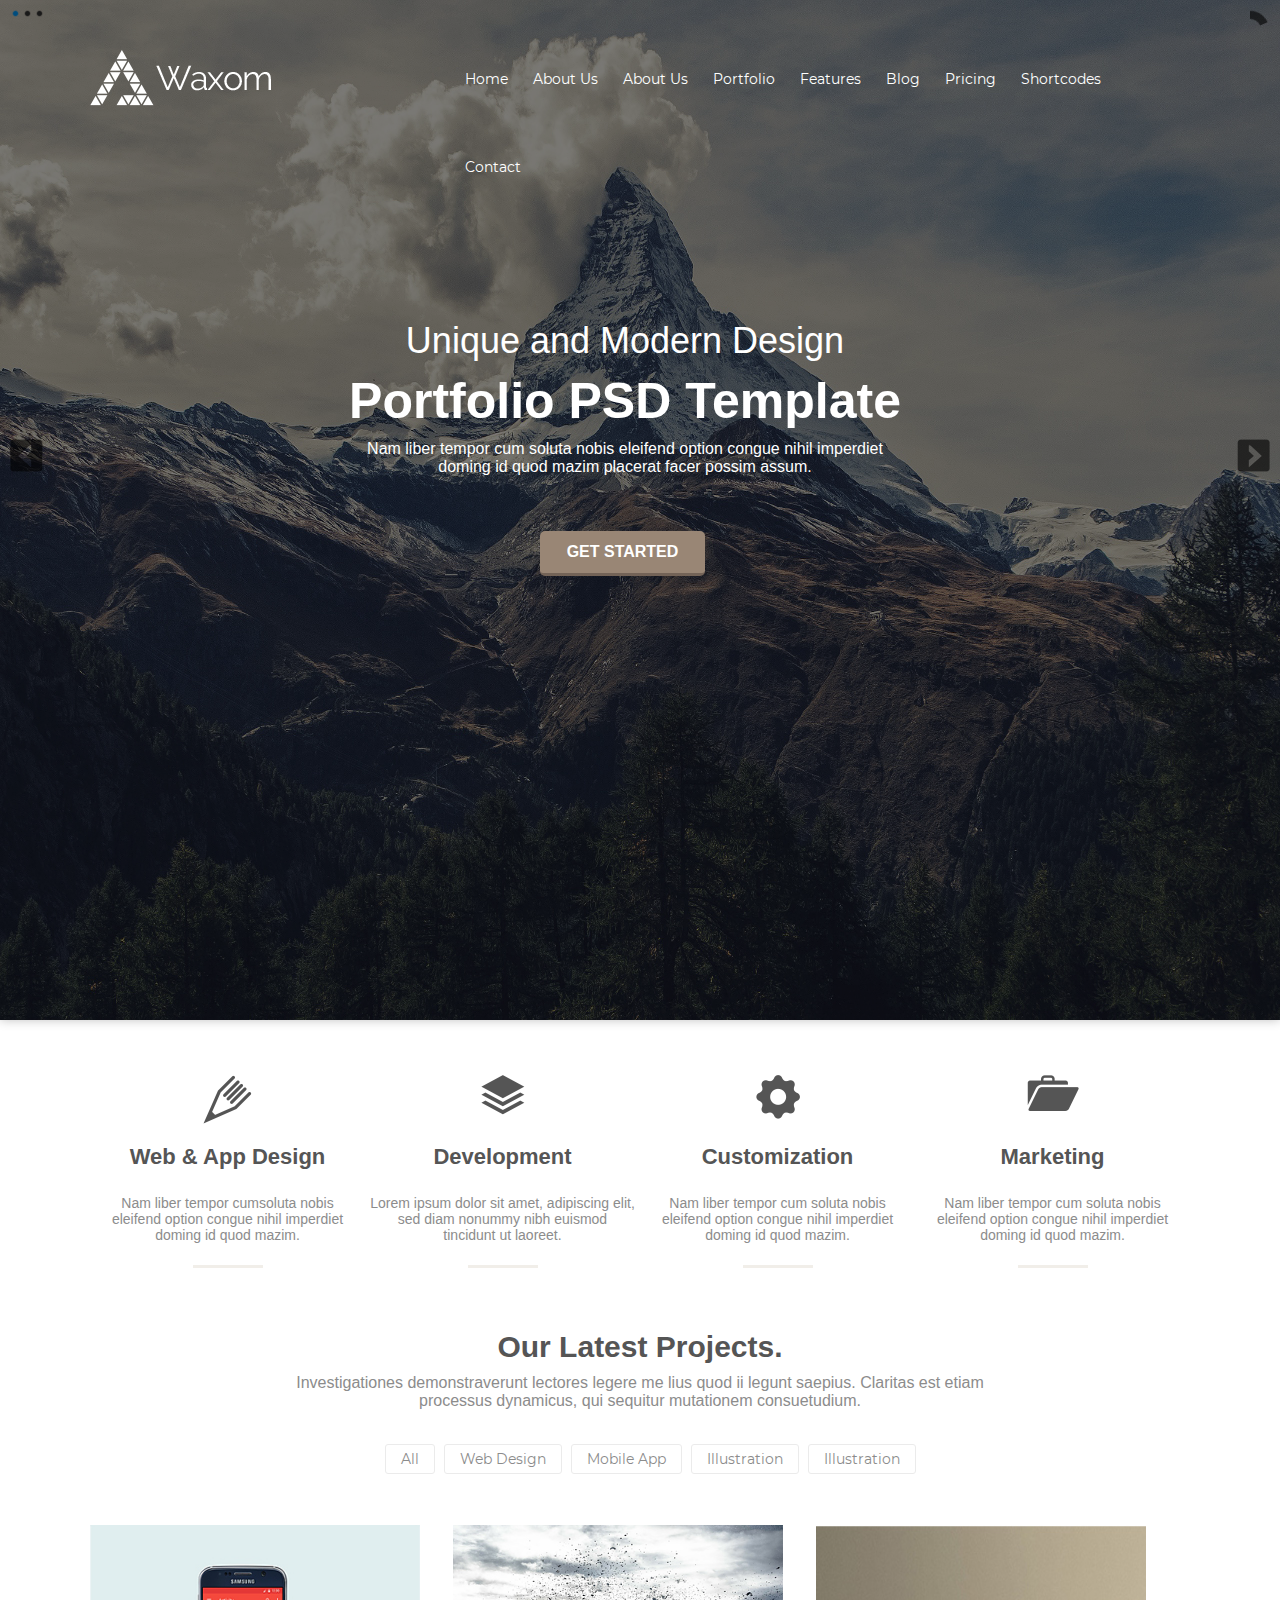
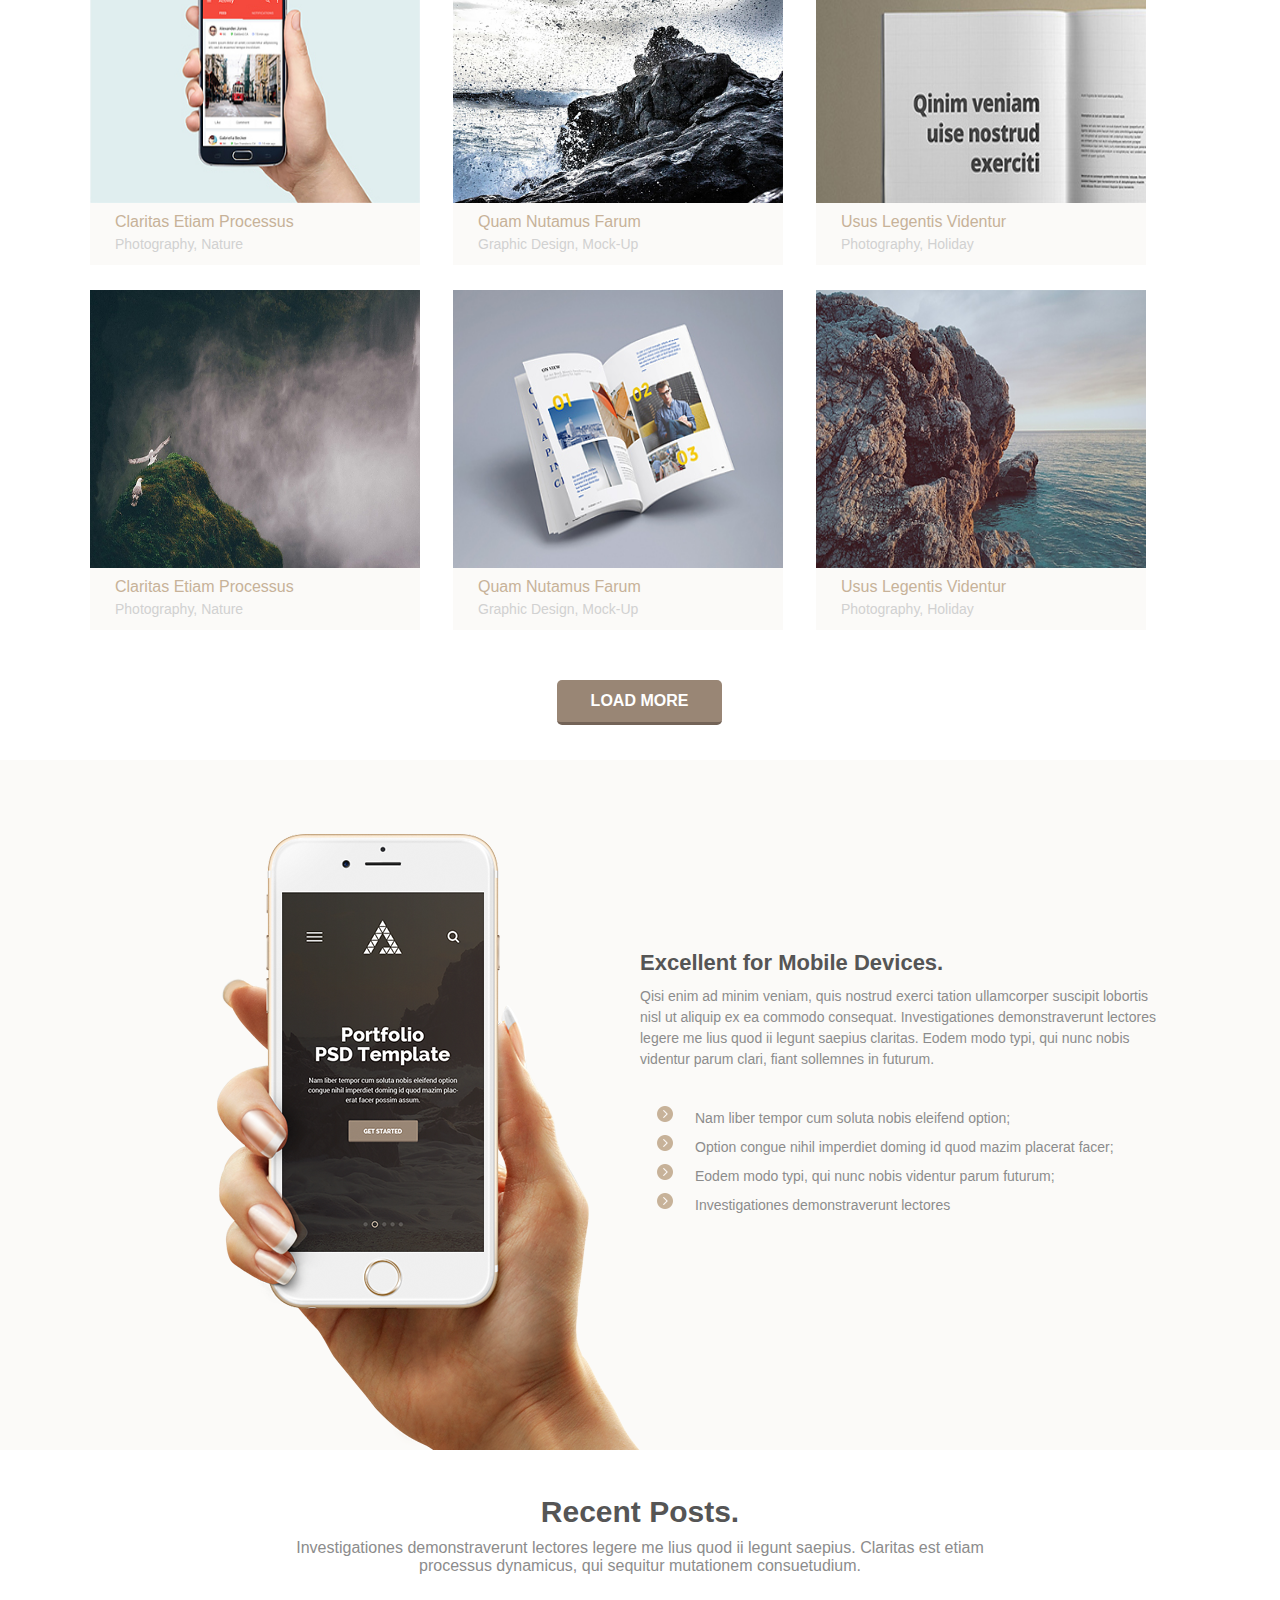
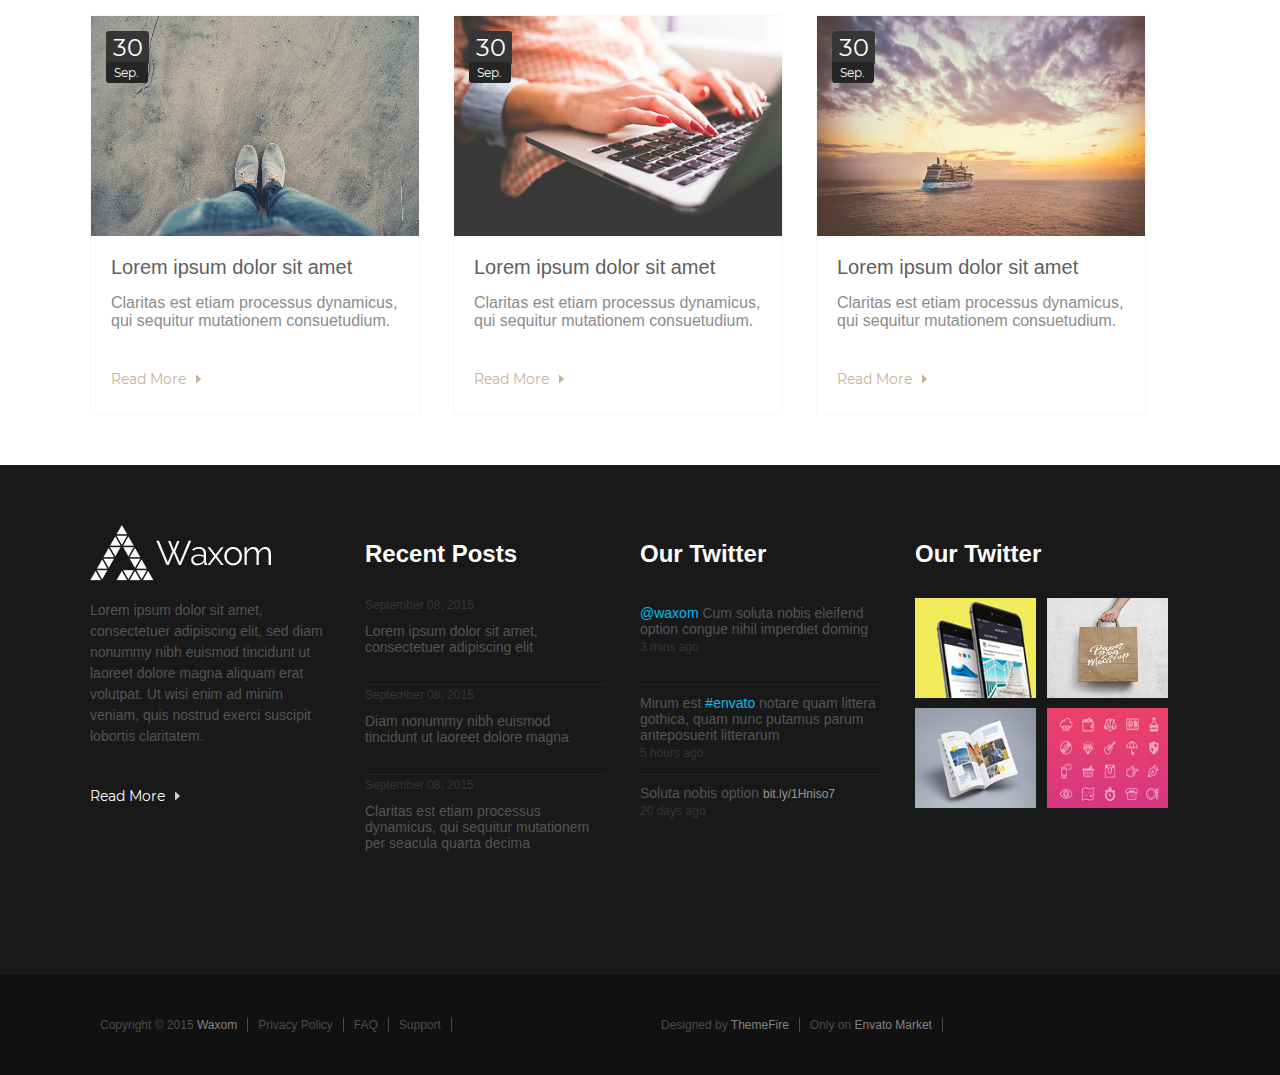
<file: index.html>
<!DOCTYPE html>
<html lang="eng">
    <head>
		
        <meta charset="utf-8" />
		<title>Waxom</title>
		
		<link rel="stylesheet" href="style.css" type="text/css">
		<style type="text/css">
	  		#featured { <width: 940px; height: 450px; background: #009cff url('orbit/loading.gif') no-repeat center center; overflow: hidden; }
	  	</style>
		 	<link rel="stylesheet" href="orbit.css">	
		<script type="text/javascript" src="jquery-1.4.1.min.js"></script>
		<script type="text/javascript" src="jquery.orbit.min.js"></script>
		
		
		
    </head>
    <body>
	
	    <div class="base">
	       <div class="slider" >
		
			    <div class="center">
					                        <div class="desc"></div>
				   <div class="header">
				      <div class="logo">
						  <a href="#!"><img src="images/logos.png"></a>
					  </div> 
				          <div class="menu">
						    <nav>
		                       <ul>
							     <li><a href="#!">Home</a></li>
							     <li><a href="#!">About Us</a></li>
							     <li><a href="#!">About Us</a></li>
							     <li><a href="#!">Portfolio</a></li>
							     <li><a href="#!">Features</a></li>
							     <li><a href="#!">Blog</a></li>
							     <li><a href="#!">Pricing</a></li>
							     <li><a href="#!">Shortcodes</a></li>
							     <li><a href="#!">Contact</a></li>
 <div class="clear"></div>								 
								</ul>
							</nav> 
		              </div>
					         <div class="sliderdesk">  
							     <p class="descdesign">Unique and Modern Design</p>
								 <p class="fattext">Portfolio PSD Template</p>
								 <p class="monseratlight">Nam liber tempor cum soluta nobis eleifend option congue nihil imperdiet  <br> doming id quod mazim placerat facer possim assum.</p>
							 
					              <form><input id="started" value="get started" type="button"></form>
					   </div>
			       </div>
					</div>
			          <div id="featured"> 
			<img src="images/slider.jpg" alt="mount" />
			
			<img src="images/moun.jpg" alt="mount" />
			<img src="images/mount.jpg"  alt="mount" />
		</div> 
			    </div>
		   </div>
<div class="clear"></div>
						     <div class="center">
					 <div class="about">
						   
							   <div class="web">
								   <a href="#!"><p class="ralewaysem">Web & App Design</p></a>  <div class="mons"> <p class="monseratlight">Nam liber tempor cumsoluta nobis eleifend option congue nihil imperdiet doming id quod mazim.</p></div> 
						       </div> 
							   <div class="dev">
								   <a href="#!"><p class="ralewaysem">Development</p></a>        <p class="monseratlight">Lorem ipsum dolor sit amet, adipiscing elit, sed diam nonummy nibh euismod tincidunt ut laoreet.</p></div>
							   <div class="cust">
								   <a href="#!"><p class="ralewaysem">Customization</p></a>     <p class="monseratlight">Nam liber tempor cum soluta nobis eleifend option congue nihil imperdiet doming id quod mazim.</p>
						       </div> 
							   <div class="mark">
								   <a href="#!"><p class="ralewaysem">Marketing</p></a>         <p class="monseratlight">Nam liber tempor cum soluta nobis eleifend option congue nihil imperdiet doming id quod mazim.</p>
						       </div> 
						       						 
						   
				     </div>
					           <div class="proj">
					               <p class="ralewaysem">Our Latest Projects.</p>
								   <p class="monseratlight">Investigationes demonstraverunt lectores legere me lius quod ii legunt saepius. Claritas est etiam processus dynamicus, qui sequitur mutationem consuetudium.</p>
					           </div>
<div class="clear"></div>	
					           <div class="projmenu">
					                <ul>
							          <li><a href="#!">All</a></li>
							          <li><a href="#!">Web Design</a></li>
							          <li><a href="#!">Mobile App</a></li>
							          <li><a href="#!">Illustration</a></li>
							          <li><a href="#!">Illustration</a></li>
								   </ul>	  
					           </div>
<div class="clear"></div>	
					            <div class="works">
									<div class="phone">
									   
										    <p class="ralewaymed">Claritas Etiam Processus</p>
									        <p class="monseratlight">Photography, Nature</p>
									  
			                         </div>
									<div class="rocks">
										
									     <p class="ralewaymed">Quam Nutamus Farum</p>
										 <p class="monseratlight">Graphic Design, Mock-Up</p>
										
									</div>
								    <div class="book">
									      <p class="ralewaymed">Usus Legentis Videntur</p>
										  <p class="monseratlight">Photography, Holiday</p>
									</div>
									
									<div class="Claritas">
									    
										<p class="ralewaymed">Claritas Etiam Processus</p>
									    <p class="monseratlight">Photography, Nature</p>
										
									</div>
								    <div class="Quam">
									
									     <p class="ralewaymed">Quam Nutamus Farum</p>
										 <p class="monseratlight">Graphic Design, Mock-Up</p>
										
									</div>
				                  	<div class="Usus">
																		
									       <p class="ralewaymed">Usus Legentis Videntur</p>
										  <p class="monseratlight">Photography, Holiday</p>
									
									</div>
					            </div>
<div class="clear"></div>	
					             <div class="load">
					                     <form><input id="load" value="load more" type="button"></form>
					             </div>
				 </div>
			    <div class="mobdev">
					<div class="center">
						
				            <div class="hand"></div>
						
						    <div class="mob">
								<p class="ralewaysem">Excellent for Mobile Devices.</p>
								<p class="monseratlight">Qisi enim ad minim veniam, quis nostrud exerci tation ullamcorper suscipit lobortis<br> nisl ut aliquip ex ea commodo consequat. Investigationes demonstraverunt lectores <br>legere me lius quod ii legunt saepius claritas. Eodem modo typi, qui nunc nobis<br> videntur parum clari, fiant sollemnes in futurum.</p>
								
								   <ul>
									   <li>Nam liber tempor cum soluta nobis eleifend option;</li>
									   <li>Option congue nihil imperdiet doming id quod mazim placerat facer;</li>
									   <li>Eodem modo typi, qui nunc nobis videntur parum futurum;</li>
									   <li>Investigationes demonstraverunt lectores</li>
								   </ul>
						    </div>
	
<div class="clear"></div>					
			     </div>					
			</div>
			        <div class="center">
						<div class="cont">
						   <div class="proj">
							   <p class="ralewaysem">Recent Posts.</p>
							   <p class="monseratlight">Investigationes demonstraverunt lectores legere me lius quod ii legunt saepius. Claritas est etiam processus dynamicus, qui sequitur mutationem consuetudium.</p>
							</div>
						</div>
<div class="clear"></div>		
						<div class="news">
						    <div class="foot">
								<form><time class="date">30 </time></form> 
								<form><time class="month">Sep.</time></form>
							    <p class="ralewaymed">Lorem ipsum dolor sit amet</p>
								<p class="monseratlight">Claritas est etiam processus dynamicus, qui sequitur mutationem consuetudium.</p>
								<a class="arow" href="#!">Read More</a>
							</div>
							
							  <div class="comp">
								<form><time class="date">30 </time></form> 
								<form><time class="month">Sep.</time></form>
							    <p class="ralewaymed">Lorem ipsum dolor sit amet</p>
								<p class="monseratlight">Claritas est etiam processus dynamicus, qui sequitur mutationem consuetudium.</p>
								<a class="arow" href="#!">Read More</a>
							</div>
							
							  <div class="ship">
								<form><time class="date">30 </time></form> 
								<form><time class="month">Sep.</time></form>
							    <p class="ralewaymed">Lorem ipsum dolor sit amet</p>
								<p class="monseratlight">Claritas est etiam processus dynamicus, qui sequitur mutationem consuetudium.</p>
								<a class="arow" href="#!">Read More</a>
							</div>	
<div class="clear"></div>	
						</div>
					</div>	
<div class="clear"></div>
					<div class="footercont">				
		               <div class="center">
						  <div class="footer">
						      <div class="wax">
							     <p class="monseratlight">Lorem ipsum dolor sit amet, consectetuer adipiscing elit, sed diam nonummy nibh euismod tincidunt ut laoreet dolore magna aliquam erat volutpat. Ut wisi enim ad minim veniam, quis nostrud exerci suscipit lobortis claritatem.</p>
								  <a class="arow" href="#!">Read More</a>
							  </div>
							<div class="posts">
							    <div class="postsemt">
								 <p class="foottextfat">Recent Posts</p>
								</div>
								
								<div class="postsfl">
									<form><time class="footertime">September 08, 2015</time></form>
									<p class="monseratlight">Lorem ipsum dolor sit amet, consectetuer adipiscing elit</p>
								</div>
								  
								<div class="postsfl">
								    <form><time class="footertime">September 08, 2015</time></form>
									<p class="monseratlight">Diam nonummy nibh euismod tincidunt ut laoreet dolore magna</p>
								</div>
								<div class="postsemt">
								    <form><time class="footertime">September 08, 2015</time></form>
									<p class="monseratlight">Claritas est etiam processus dynamicus, qui sequitur mutationem per seacula quarta decima</p>
								</div>
							
							</div>
							  
							  
							  <div class="twit">
								  
							         <div class="postsemt">
								        <p class="foottextfat">Our Twitter</p>
								     </div>
								  
								  <div class="postsfl">
									
									<p class="monseratlight"><span class="bluetxt">@waxom</span> Cum soluta nobis eleifend option congue nihil imperdiet doming</p>
									  <time class="pub" pubdate datetime="2018-01-27">3 mins ago</time>
								  </div>
								  
								   <div class="postsfl">
									
									<p class="monseratlight">Mirum est <span class="bluetxt">#envato</span> notare quam littera gothica, quam nunc putamus parum anteposuerit litterarum</p>
									  <time class="pub" pubdate datetime="2018-01-27">5 hours ago</time>
								  </div>
								  
								    <div class="postsemt">
									
									     <p class="monseratlight">Soluta nobis option <a class="foothr" href="#1">bit.ly/1Hniso7</a></p>
									    <time class="pub" pubdate datetime="2018-01-27">20 days ago</time>
								    </div>
								  
							  </div>
							  
							        <div class="drible">
										 <p class="foottextfat">Our Twitter</p>
										
							              <div class="imgcont">
										     <div class="imgphone"></div>
										     <div class="imgbag"></div>
<div class="clear"></div>											  
										     <div class="imgbook"></div>
											 <div class="imglist"></div> 
										  </div>
							       </div>
						  </div>
					  </div>	
			       </div>		
<div class="clear"></div>	
			                   <div class="bottom">
								   <div class="center">
								    <div class="bottomleft">
									   <ul>
										  <li><a href="#!">Copyright © 2015 <span class="white">Waxom</span></a></li>
										  <li><a href="#!">Privacy Policy  </a></li>
										  <li><a href="#!">FAQ  </a></li>
										  <li><a href="#!">Support</a></li>
<div class="clear"></div>										   
									   </ul>							   
									  </div>
								     <div class="bottomright">
									   <ul>
										   <li><a href="#!">Designed by <span class="white">ThemeFire</span>  </a></li>
										   <li><a href="#!">Only on <span class="white">Envato Market</span> </a></li>
<div class="clear"></div>			   
									   </ul>
									</div>
								  </div>
 		                      </div>		                	   
                           </div>
<div class="clear"></div>
		
	
		
		<script type="text/javascript">
			$(window).load(function() {
				$('#featured').orbit({
					'bullets': true,
					'timer' : true,
					'animation' : 'horizontal-slide'
				});
			});
		</script>
    </body>
</html>
</file>
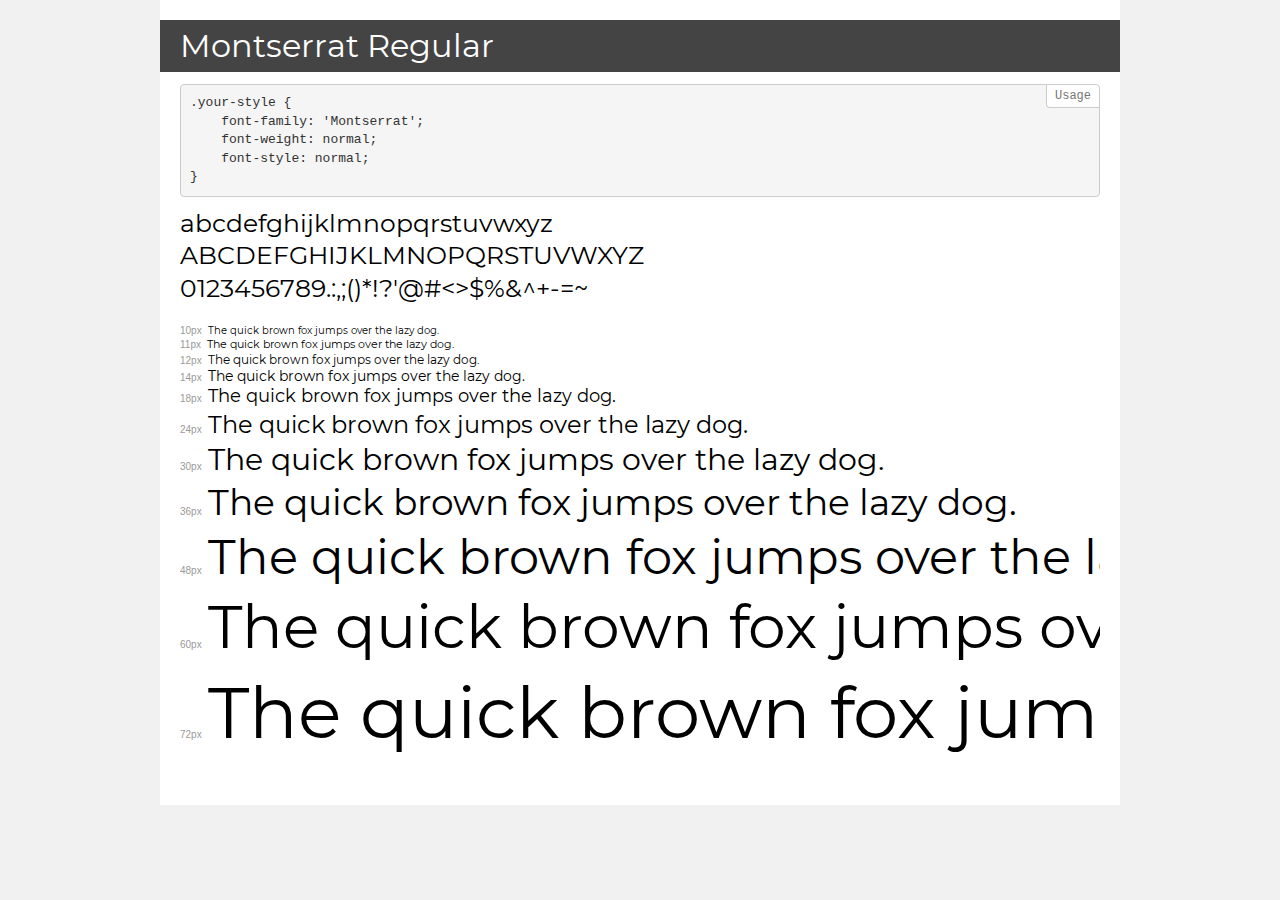
<file: fonts/demo.html>
<!DOCTYPE html>
<html>
<head>
    <meta charset="utf-8">
    <meta http-equiv="X-UA-Compatible" content="IE=edge">
    <meta name="viewport" content="width=device-width, initial-scale=1">
    <meta name="robots" content="noindex, noarchive">
    <title>Transfonter demo</title>
    <link href="stylesheet.css" rel="stylesheet">
    <style>
        /*
        http://meyerweb.com/eric/tools/css/reset/
        v2.0 | 20110126
        License: none (public domain)
        */
        html, body, div, span, applet, object, iframe,
        h1, h2, h3, h4, h5, h6, p, blockquote, pre,
        a, abbr, acronym, address, big, cite, code,
        del, dfn, em, img, ins, kbd, q, s, samp,
        small, strike, strong, sub, sup, tt, var,
        b, u, i, center,
        dl, dt, dd, ol, ul, li,
        fieldset, form, label, legend,
        table, caption, tbody, tfoot, thead, tr, th, td,
        article, aside, canvas, details, embed,
        figure, figcaption, footer, header, hgroup,
        menu, nav, output, ruby, section, summary,
        time, mark, audio, video {
            margin: 0;
            padding: 0;
            border: 0;
            font-size: 100%;
            font: inherit;
            vertical-align: baseline;
        }
        /* HTML5 display-role reset for older browsers */
        article, aside, details, figcaption, figure,
        footer, header, hgroup, menu, nav, section {
            display: block;
        }
        body {
            line-height: 1;
        }
        ol, ul {
            list-style: none;
        }
        blockquote, q {
            quotes: none;
        }
        blockquote:before, blockquote:after,
        q:before, q:after {
            content: '';
            content: none;
        }
        table {
            border-collapse: collapse;
            border-spacing: 0;
        }
        /* common styles */
        body {
            background: #f1f1f1;
            color: #000;
        }
        .page {
            background: #fff;
            width: 920px;
            margin: 0 auto;
            padding: 20px 20px 0 20px;
            overflow: hidden;
        }
        .font-container {
            overflow-x: auto;
            overflow-y: hidden;
            margin-bottom: 40px;
            line-height: 1.3;
            white-space: nowrap;
            padding-bottom: 5px;
        }
        h1 {
            position: relative;
            background: #444;
            font-size: 32px;
            color: #fff;
            padding: 10px 20px;
            margin: 0 -20px 12px -20px;
        }
        .letters {
            font-size: 25px;
            margin-bottom: 20px;
        }
        .s10:before {
            content: '10px';
        }
        .s11:before {
            content: '11px';
        }
        .s12:before {
            content: '12px';
        }
        .s14:before {
            content: '14px';
        }
        .s18:before {
            content: '18px';
        }
        .s24:before {
            content: '24px';
        }
        .s30:before {
            content: '30px';
        }
        .s36:before {
            content: '36px';
        }
        .s48:before {
            content: '48px';
        }
        .s60:before {
            content: '60px';
        }
        .s72:before {
            content: '72px';
        }
        .s10:before, .s11:before, .s12:before, .s14:before,
        .s18:before, .s24:before, .s30:before, .s36:before,
        .s48:before, .s60:before, .s72:before {
            font-family: Arial, sans-serif;
            font-size: 10px;
            font-weight: normal;
            font-style: normal;
            color: #999;
            padding-right: 6px;
        }
        pre {
            display: block;
            position: relative;
            padding: 9px;
            margin: 0 0 10px;
            font-family: Monaco, Menlo, Consolas, "Courier New", monospace !important;
            font-size: 13px;
            line-height: 1.428571429;
            color: #333;
            font-weight: normal !important;
            font-style: normal !important;
            background-color: #f5f5f5;
            border: 1px solid #ccc;
            overflow-x: auto;
            border-radius: 4px;
        }
        pre:after {
            display: block;
            position: absolute;
            right: 0;
            top: 0;
            content: 'Usage';
            line-height: 1;
            padding: 5px 8px;
            font-size: 12px;
            color: #767676;
            background-color: #fff;
            border: 1px solid #ccc;
            border-right: none;
            border-top: none;
            border-radius: 0 4px 0 4px;
            z-index: 10;
        }
        /* responsive */
        @media (max-width: 959px) {
            .page {
                width: auto;
                margin: 0;
            }
        }
    </style>
</head>
<body>
<div class="page">
    <div class="demo" style="font-family: 'Montserrat'; font-weight: normal; font-style: normal;">
        <h1>Montserrat Regular</h1>
        <pre>.your-style {
    font-family: 'Montserrat';
    font-weight: normal;
    font-style: normal;
}</pre>
        <div class="font-container">
            <p class="letters">
                abcdefghijklmnopqrstuvwxyz<br>
ABCDEFGHIJKLMNOPQRSTUVWXYZ<br>
                0123456789.:,;()*!?'@#<>$%&^+-=~
            </p>
            <p class="s10" style="font-size: 10px;">The quick brown fox jumps over the lazy dog.</p>
            <p class="s11" style="font-size: 11px;">The quick brown fox jumps over the lazy dog.</p>
            <p class="s12" style="font-size: 12px;">The quick brown fox jumps over the lazy dog.</p>
            <p class="s14" style="font-size: 14px;">The quick brown fox jumps over the lazy dog.</p>
            <p class="s18" style="font-size: 18px;">The quick brown fox jumps over the lazy dog.</p>
            <p class="s24" style="font-size: 24px;">The quick brown fox jumps over the lazy dog.</p>
            <p class="s30" style="font-size: 30px;">The quick brown fox jumps over the lazy dog.</p>
            <p class="s36" style="font-size: 36px;">The quick brown fox jumps over the lazy dog.</p>
            <p class="s48" style="font-size: 48px;">The quick brown fox jumps over the lazy dog.</p>
            <p class="s60" style="font-size: 60px;">The quick brown fox jumps over the lazy dog.</p>
            <p class="s72" style="font-size: 72px;">The quick brown fox jumps over the lazy dog.</p>
        </div>
    </div>
</div>
</body>
</html>
</file>
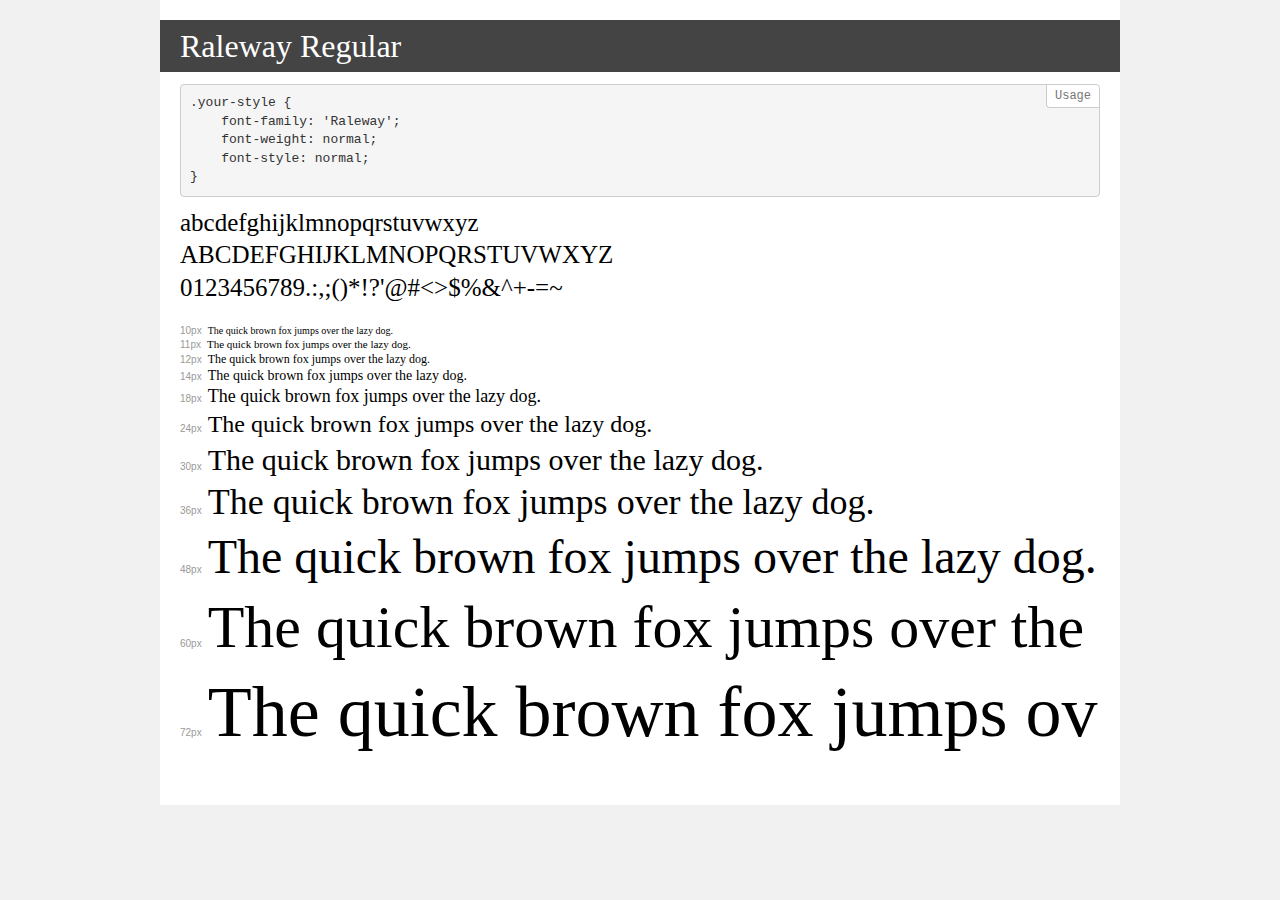
<file: fonts/demoRaleway.html>
<!DOCTYPE html>
<html>
<head>
    <meta charset="utf-8">
    <meta http-equiv="X-UA-Compatible" content="IE=edge">
    <meta name="viewport" content="width=device-width, initial-scale=1">
    <meta name="robots" content="noindex, noarchive">
    <title>Transfonter demo</title>
    <link href="stylesheet.css" rel="stylesheet">
    <style>
        /*
        http://meyerweb.com/eric/tools/css/reset/
        v2.0 | 20110126
        License: none (public domain)
        */
        html, body, div, span, applet, object, iframe,
        h1, h2, h3, h4, h5, h6, p, blockquote, pre,
        a, abbr, acronym, address, big, cite, code,
        del, dfn, em, img, ins, kbd, q, s, samp,
        small, strike, strong, sub, sup, tt, var,
        b, u, i, center,
        dl, dt, dd, ol, ul, li,
        fieldset, form, label, legend,
        table, caption, tbody, tfoot, thead, tr, th, td,
        article, aside, canvas, details, embed,
        figure, figcaption, footer, header, hgroup,
        menu, nav, output, ruby, section, summary,
        time, mark, audio, video {
            margin: 0;
            padding: 0;
            border: 0;
            font-size: 100%;
            font: inherit;
            vertical-align: baseline;
        }
        /* HTML5 display-role reset for older browsers */
        article, aside, details, figcaption, figure,
        footer, header, hgroup, menu, nav, section {
            display: block;
        }
        body {
            line-height: 1;
        }
        ol, ul {
            list-style: none;
        }
        blockquote, q {
            quotes: none;
        }
        blockquote:before, blockquote:after,
        q:before, q:after {
            content: '';
            content: none;
        }
        table {
            border-collapse: collapse;
            border-spacing: 0;
        }
        /* common styles */
        body {
            background: #f1f1f1;
            color: #000;
        }
        .page {
            background: #fff;
            width: 920px;
            margin: 0 auto;
            padding: 20px 20px 0 20px;
            overflow: hidden;
        }
        .font-container {
            overflow-x: auto;
            overflow-y: hidden;
            margin-bottom: 40px;
            line-height: 1.3;
            white-space: nowrap;
            padding-bottom: 5px;
        }
        h1 {
            position: relative;
            background: #444;
            font-size: 32px;
            color: #fff;
            padding: 10px 20px;
            margin: 0 -20px 12px -20px;
        }
        .letters {
            font-size: 25px;
            margin-bottom: 20px;
        }
        .s10:before {
            content: '10px';
        }
        .s11:before {
            content: '11px';
        }
        .s12:before {
            content: '12px';
        }
        .s14:before {
            content: '14px';
        }
        .s18:before {
            content: '18px';
        }
        .s24:before {
            content: '24px';
        }
        .s30:before {
            content: '30px';
        }
        .s36:before {
            content: '36px';
        }
        .s48:before {
            content: '48px';
        }
        .s60:before {
            content: '60px';
        }
        .s72:before {
            content: '72px';
        }
        .s10:before, .s11:before, .s12:before, .s14:before,
        .s18:before, .s24:before, .s30:before, .s36:before,
        .s48:before, .s60:before, .s72:before {
            font-family: Arial, sans-serif;
            font-size: 10px;
            font-weight: normal;
            font-style: normal;
            color: #999;
            padding-right: 6px;
        }
        pre {
            display: block;
            position: relative;
            padding: 9px;
            margin: 0 0 10px;
            font-family: Monaco, Menlo, Consolas, "Courier New", monospace !important;
            font-size: 13px;
            line-height: 1.428571429;
            color: #333;
            font-weight: normal !important;
            font-style: normal !important;
            background-color: #f5f5f5;
            border: 1px solid #ccc;
            overflow-x: auto;
            border-radius: 4px;
        }
        pre:after {
            display: block;
            position: absolute;
            right: 0;
            top: 0;
            content: 'Usage';
            line-height: 1;
            padding: 5px 8px;
            font-size: 12px;
            color: #767676;
            background-color: #fff;
            border: 1px solid #ccc;
            border-right: none;
            border-top: none;
            border-radius: 0 4px 0 4px;
            z-index: 10;
        }
        /* responsive */
        @media (max-width: 959px) {
            .page {
                width: auto;
                margin: 0;
            }
        }
    </style>
</head>
<body>
<div class="page">
    <div class="demo" style="font-family: 'Raleway'; font-weight: normal; font-style: normal;">
        <h1>Raleway Regular</h1>
        <pre>.your-style {
    font-family: 'Raleway';
    font-weight: normal;
    font-style: normal;
}</pre>
        <div class="font-container">
            <p class="letters">
                abcdefghijklmnopqrstuvwxyz<br>
ABCDEFGHIJKLMNOPQRSTUVWXYZ<br>
                0123456789.:,;()*!?'@#<>$%&^+-=~
            </p>
            <p class="s10" style="font-size: 10px;">The quick brown fox jumps over the lazy dog.</p>
            <p class="s11" style="font-size: 11px;">The quick brown fox jumps over the lazy dog.</p>
            <p class="s12" style="font-size: 12px;">The quick brown fox jumps over the lazy dog.</p>
            <p class="s14" style="font-size: 14px;">The quick brown fox jumps over the lazy dog.</p>
            <p class="s18" style="font-size: 18px;">The quick brown fox jumps over the lazy dog.</p>
            <p class="s24" style="font-size: 24px;">The quick brown fox jumps over the lazy dog.</p>
            <p class="s30" style="font-size: 30px;">The quick brown fox jumps over the lazy dog.</p>
            <p class="s36" style="font-size: 36px;">The quick brown fox jumps over the lazy dog.</p>
            <p class="s48" style="font-size: 48px;">The quick brown fox jumps over the lazy dog.</p>
            <p class="s60" style="font-size: 60px;">The quick brown fox jumps over the lazy dog.</p>
            <p class="s72" style="font-size: 72px;">The quick brown fox jumps over the lazy dog.</p>
        </div>
    </div>
</div>
</body>
</html>
</file>
<file: style.css>
html, body, div, span, applet, object, iframe, h1, h2, h3, h4, h5, h6, p, blockquote, pre, a, big, em, font, img, small, strong, sub, sup, dl, dt, dd, ol, ul, li,
fieldset, form, label, legend, table, caption, tbody, tfoot, thead, tr, th, td { margin: 0; padding: 0; border: 0; outline: 0; font-weight: inherit;  font-style: inherit; font-size: 100%; font-family: inherit; vertical-align: baseline;}
:focus { outline: 0;}
ol, ul { list-style: none;}
table { border-collapse: separate; border-spacing: 0;}
caption, th, td { text-align: left; font-weight: normal;}
strong,b{font-weight:bold}
em{font-style:italic}
article, aside, details, figcaption, figure, footer, header, hgroup, menu, nav, section { display: block; }
* {box-sizing: border-box}

@font-face {
    font-family: 'Raleway';
    src: url('fonts/Raleway-Regular.eot');
    src: url('fonts/Raleway-Regular.eot?#iefix') format('embedded-opentype'),
        url('fonts/Raleway-Regular.woff2') format('woff2'),
        url('fonts/Raleway-Regular.woff') format('woff'),
        url('fonts/Raleway-Regular.ttf') format('truetype'),
        url('fonts/Raleway-Regular.svg#Raleway-Regular') format('svg');
    font-weight: normal;
    font-style: normal;
}

@font-face {
    font-family: 'Raleway';
    src: url('fonts/Raleway-Medium.eot');
    src: url('fonts/Raleway-Medium.eot?#iefix') format('embedded-opentype'),
        url('fonts/Raleway-Medium.woff2') format('woff2'),
        url('fonts/Raleway-Medium.woff') format('woff'),
        url('fonts/Raleway-Medium.ttf') format('truetype'),
        url('fonts/Raleway-Medium.svg#Raleway-Medium') format('svg');
    font-weight: 500;
    font-style: normal;
}

@font-face {
    font-family: 'Montserrat';
    src: url('fonts/Montserrat-Regular.eot');
    src: url('fonts/Montserrat-Regular.eot?#iefix') format('embedded-opentype'),
        url('fonts/Montserrat-Regular.woff2') format('woff2'),
        url('fonts/Montserrat-Regular.woff') format('woff'),
        url('fonts/Montserrat-Regular.ttf') format('truetype'),
        url('fonts/Montserrat-Regular.svg#Montserrat-Regular') format('svg');
    font-weight: normal;
    font-style: normal;
}

.clear{
	clear:both;
}
.base{
	width:100%;
	height:100%;
}
#featured img{
	height:1020px;
	width:100%;}
.slider{
	width:100%;
	height:1020px;
	/*background-image: url(images/slider.jpg); 
	background-repeat:no-repeat;*/
    background-size:100%;
	
}
.center{
	width:1100px;
	margin:0 auto;
}
#featured{
	width: 100%;
	  filter: brightness(49%);
}
.header{
	width: 1120px;
	height:120px;
	margin:0 auto;
	float:left;	
	position: absolute;
	z-index: 6;
}
.logo{
	width:200px;
	height:120px;
	float:left;
}
.logo img{
	margin-top:50px;
}
.menu{
	width:740px;
	height:120px;
	float:left;
	margin-left: 175px;
}
.menu nav li{
	float:left;
	margin-right: 25px;
    margin-top: 70px;
}
.menu nav li a{
	text-decoration:none;
    font-family: 'Montserrat', sans-serif;
	font-weight:500;
	color:#fff;
	font-size:14px;
}
.menu nav li a:hover{
	color:#c7b299;
}
.sliderdesk{
	width:670px;
	height:330px;
	margin-top: 320px;
    margin-left: 200px;
}
.descdesign{
	font-family: 'Raleway-Medium', sans-serif;
	font-size: 36px;
	color: #FFFFFF;
	text-align: center;
	
}
.fattext{
	font-family: 'Raleway-Regular', sans-serif;
	font-size: 50px;
	color: #FFFFFF;
	text-align: center;
	font-weight:bolder;
	margin-top: 10px;
}
.monseratlight{
	font-family: 'Montserrat-Regular', sans-serif;
	font-size: 16px;
	color: #FFFFFF;
	text-align: center;
	font-weight:400;
	margin-top: 10px;	
}
#started{
	width:165px;
	height: 45px;
	background-color: #998675;
	margin: 55px 250px;
	font-family: 'Raleway-Regular', sans-serif;
	font-weight:bolder;
	text-transform: uppercase;
	font-size: 16px;
	color: #fff;
	border-bottom:3px solid  #736357;
	border-top: none;
	border-right: none;
	border-left:none;
	border-radius: 5px;
	cursor: pointer;
}
#started:hover{     
	background: linear-gradient(to top, #998675, #c7b299);
}
.ralewaysem{
	font-family: 'Raleway-Regular', sans-serif;
	font-weight:700;
	font-size: 22px;
	color: #555555;
}
.about{
    width: 100%;
	height: 310px;
	background: #fff;
	float: left;
}
.about a{
	text-decoration: none;
}
.about .ralewaysem{
	text-align: center;
	margin-top: 45%;
}
.about .monseratlight{
	color:#8c8c8c;
	background-image: url(images/line.png);
	background-position: center bottom;
	background-repeat: no-repeat;
	padding-bottom: 25px;
	margin-top: 25px;
	padding-left: 5px;
	padding-right: 5px;
	font-size: 14px;
}
.mons{opacity: 1;}

.web{
	float: left;
	width: 25%;
	height: 100%;
	background-image: url(images/pencil.png);
	background-position: center 55px;
	background-repeat: no-repeat;	
}
.web:hover{
 filter: sepia(100%);
}
.dev{
	float: left;
	width: 25%;
	height: 100%;
	background-image: url(images/dev.png);
	background-position: center 55px;
	background-repeat: no-repeat;	
}
.dev:hover{
 filter: sepia(100%);
}
.cust{
	float: left;
	width: 25%;
	height: 100%;
	background-image: url(images/custom.png);
	background-position: center 55px;
	background-repeat: no-repeat;	
}
.cust:hover{
 filter: sepia(100%);
}
.mark{
	float: left;
	width: 25%;
	height: 100%;
	background-image: url(images/env.png);
	background-position: center 55px;
	background-repeat: no-repeat;	
}
.mark:hover{
 filter: sepia(100%);
}


.web:hover{
	opacity:0.6
}
.proj{
	width: 100%;
	height: 120px;
	margin: 0 auto;
	float: left;
}
.proj .ralewaysem{
    text-align: center;
	font-size: 30px;
}
.proj .monseratlight{
	text-align: center;
	font-size: 16px;
	color: #8c8c8c;
	padding: 0px 190px 0px 190px;
}
.projmenu{
	width: 60%;
	height: 75px;
	float:left;
	margin-left: 295px;
}
.projmenu ul li{
	display: inline-block;
}
.projmenu ul li a{
	padding:5px 15px 5px 15px;
	text-decoration: none;
	font-family: 'Montserrat', sans-serif;
	font-weight:500;
	color:#8c8c8c;
	font-size:14px;
    border:1px  solid  #ebebeb;
	border-radius: 3px;
	margin-right: 5px;
}
.projmenu ul li a:hover{
	background: #998675;
	color:#fff;
}
.works{
	width: 100%;
	height: 735px;
	float: left;
}
.ralewaymed{
	font-family: 'Raleway-Medium', sans-serif;
	font-size: 14px;
	color:#c7b299;
}
.phone{
	width: 30%;
	height: 340px;
	float: left;
	margin-right: 3%;
	background-image: url(images/phone.jpg);
	background-repeat: no-repeat;
	background-position: top center;	
	background-color: #fbfaf8;
	background-size:100% 278px; 
}
.works .ralewaymed{
    text-transform: capitalize;
	margin-left: 25px;
	margin-top: 288px;
	font-size: 16px;
}
.works .monseratlight{
	margin-left: 25px;
	margin-top: 5px;
	font-size: 14px;
	color: #d1d1d1;
	text-align: left;
}

.rocks{
	width: 30%;
	height: 340px;
	float: left;
	margin-right: 3%;
	background-image: url(images/rocks.jpg);
	background-repeat: no-repeat;
	background-position: top center;	
	background-color: #fbfaf8;
	background-size:100% 278px;
}
.book{
	width: 30%;
	height: 340px;
	float: left;
	margin-right: 3%;
	background-image: url(images/book.jpg);
	background-repeat: no-repeat;
	background-position: top center;	
	background-color: #fbfaf8;
	background-size:100% 278px;
}

.phone:hover{
	filter: saturate(200%);
	cursor: pointer;
}

.rocks:hover{
	filter: saturate(200%);
	cursor: pointer;
}

.book:hover{
	filter: saturate(200%);
	cursor: pointer;
}

.Claritas:hover{
	filter: saturate(200%);
	cursor: pointer;
}
.Quam:hover{
	filter: saturate(200%);
	cursor: pointer;
	}
.Usus:hover{
	filter: saturate(200%);
	cursor: pointer;}	

.Claritas{
	width: 30%;
	height: 340px;
	margin-top: 25px;
	float: left;
	margin-right: 3%;
	background-image: url(images/bird.jpg);
	background-repeat: no-repeat;
	background-position: top center;	
	background-color: #fbfaf8;
	background-size:100% 278px;
}
.Quam{
	width: 30%;
	height: 340px;
	margin-top: 25px;
	float: left;
	margin-right: 3%;
	background-image: url(images/mag.jpg);
	background-repeat: no-repeat;
	background-position: top center;	
	background-color: #fbfaf8;
	background-size:100% 278px;
}
.Usus{
	width: 30%;
	height: 340px;
	margin-top: 25px;
	float: left;
	margin-right: 3%;
	background-image: url(images/sea.jpg);
	background-repeat: no-repeat;
	background-position: top center;	
	background-color: #fbfaf8;
	background-size:100% 278px;	
}
.load{
	width:50%;
	height: 100px;
	margin: 0 auto;
}
#load{
	width:165px;
	height: 45px;
	background-color: #998675;
	margin: 20px 192px;
	font-family: 'Raleway-Regular', sans-serif;
	font-weight:bolder;
	text-transform: uppercase;
	font-size: 16px;
	color: #fff;
	border-bottom:3px solid  #736357;
	border-top: none;
	border-right: none;
	border-left:none;
	border-radius: 5px;
	cursor: pointer;
}

#load:hover{     
	background: linear-gradient(to top, #998675, #c7b299);
}
.mobdev{
	width:100%;
	height: 690px;
	background: #fbfaf8;
}
.hand{
	width:50%;
	height: 690px;
	float:left;
	background-image: url(images/hand.png);
	background-repeat:no-repeat;
	background-position: bottom right;
}
.mob{
	width: 50%;
	height: 690px;
	float: right;
}

.mob .ralewaysem{
	margin-top: 190px;
}
.mob .monseratlight{
	color:#8c8c8c;
	text-align: left;
	font-size: 14px;
	line-height: 1.5;
}
.mob ul{
	 list-style-image: url(images/arow.png);
	margin-top: 30px;
	margin-left: 40px;
}	
.mob ul li{
	font-family: 'Montserrat-Regular', sans-serif;
	color:#8c8c8c;
	text-align: left;
	font-size: 14px;
	line-height: 1.5;
	padding-left: 15px;
	padding-top: 6px;

}	
.cont{
	margin-top: 45px;
}
.news{
   width:100%;
	height: 450px;
	float:left;	
}
.foot{
	width: 30%;
	height: 400px;
	float: left;
	margin-right: 3%;
	background-image: url(images/legs.jpg);
	background-repeat: no-repeat;
	background-size: 100% 220px;
	border: 1px solid #f8f8f8;
}
.foot:hover{
	 background-color: #362f2d;
	 filter: brightness(0.8);
	 color:#000;
}
.news  .ralewaymed:hover{
	color: #c7b299;
}
.news .monseratlight:hover{
	color:#fff;
	
}
.news .arow:hover{
	filter:none;
}
.foot .arow{
	margin-top: 40px;
	margin-left: 20px;
	position: absolute;
}
.news .ralewaymed {
	margin-top: 240px;
	margin-left: 20px;
	font-size: 20px;
	color:#606060;
}

.news .monseratlight{
	margin-top: 15px;
	margin-left: 20px;
	font-size: 16px;
	color: #8c8c8c;
	text-align: left;
}

.date{
	font-family: 'Montserrat', sans-serif;
	font-size: 24px;
	text-align: center;
	padding: 2px 6px 3px 7px;
	background: #363636;
	color: #fff;
	border-radius: 3px;
	margin-top: 15px;
	margin-left:15px;
    position: absolute;
}
.news .date:hover{
	background: #c7b299;
}
.news .month:hover{
	background: #a48d72;
}
.month{
	font-family: 'Montserrat', sans-serif;
	font-size: 12px;
	text-align: center;
	padding: 3px 9px 3px 8px;
	background: #252525;
	color: #fff;
	border-radius: 3px;
	margin-top:46px;
	margin-left:15px;
    position: absolute;
}
.arow{
	text-decoration: none;
	font-family: 'Montserrat', sans-serif;
	text-transform: capitalize;
	font-size: 14px;
	color:#c7b299;
	background-image: url(images/arrow1.png);
	background-repeat: no-repeat;
	background-position: right center;
	padding-right: 15px;
}

.comp{
	width: 30%;
	height: 400px;
	float: left;
	margin-right: 3%;
	background-image: url(images/comp.jpg);
	background-repeat: no-repeat;
	background-size: 100% 220px;
	border: 1px solid #f8f8f8;
}
.comp:hover{
	 background-color: #362f2d;
	 filter: brightness(0.8);
	 
}

.comp .arow{
	margin-top: 40px;
	margin-left: 20px;
	position: absolute;
}
.ship{
	width: 30%;
	height: 400px;
	float: left;
	margin-right: 3%;
	background-image: url(images/ship.jpg);
	background-repeat: no-repeat;
	background-size: 100% 220px;
	border: 1px solid #f8f8f8;
}
.ship:hover{
	 background-color: #362f2d;
	 filter: brightness(0.8);
}
.ship .arow{
	margin-top: 40px;
	margin-left: 20px;
	position: absolute;
}

.footer{
	width: 100%;
	height: 510px;
	float: left;
	background-color: #191919;
}
.wax{
	width:22%;
	height: 450px;
	float: left;
	margin-right: 3%;
	margin-top: 60px;
	background-image: url(images/logos.png)	;
	background-repeat: no-repeat;
	background-position: left top;
}
.footercont{
	width: 100%;
	height: 510px;
	background-color: #191919;
}
.wax .monseratlight{
	text-align: left;
	font-size: 14px;
	color:#555555;
	margin-top: 75px;
	line-height: 1.5;
}
.wax .arow{
	color: #fff;
	margin-top: 40px;
	margin-left: 0px;
	position: absolute;
	background-image: url(images/arrow2.png);
	background-repeat: no-repeat;
	background-position: right center;
}
.posts{
	width:22%;
	height: 450px;
	float: left;
	margin-top: 60px;
    margin-right: 3%;
}
.postsfl{
	width: 99%;
	height: 90px;
	border-bottom: 1px solid #252525;
	
}
.postsemt{
	width: 99%;
	height:55px;	
}
.foottextfat{
	font-family: 'Raleway-Regular', sans-serif;
	font-weight: bold;
	font-size: 24px;
	color: #fff;
	text-align: left;
}
.posts .foottextfat{
	margin-top: 15px;
}
.footertime{
	font-family: 'Montserrat-Regular', sans-serif;
	font-size: 12px;
	color: #363636;
}
.posts .monseratlight{
	font-size: 14px;
	color:#555555;
	text-align: left;
}
.footertime:hover{
	color: #fff;
}
.posts .postsemt .monseratlight:hover{
	color:#c7b299;
}
.posts .postsfl .monseratlight:hover{
	color:#c7b299;
}

.twit{
	width:22%;
	height: 450px;
	float: left;
	margin-top: 60px;
    margin-right: 3%;
}
.twit .foottextfat{
	margin-top: 15px;
}
.twit .monseratlight{
	font-size: 14px;
	color:#555555;
	text-align: left;
}
.twit .postsfl{
	height: 80px;
	
}
.pub{
	font-family: 'Montserrat-Regular', sans-serif;
	font-size: 12px;
	color: #363636;
}
.bluetxt{
	font-family: 'Montserrat-Regular', sans-serif;
	color:#00bff3;
	font-size: 14px;
}
.foothr{
	font-family: 'Montserrat-Regular', sans-serif;
	font-size: 12px;
	color: #959595;
	text-decoration: none;
}
.twit .postsfl .monseratlight:hover{
	color:#c7b299;
}
.twit .postsemt .monseratlight:hover{
	color:#c7b299;
}

.drible{
	width:23%;
	height: 450px;
	float: left;
	margin-top: 60px;
}
.drible .foottextfat{
	margin-top: 15px;
}
.imgcont{
	height: 210px;
	width:100%;
	margin-top: 30px;

}
.imgphone{
	width: 48%;
	height: 100px;
	margin-right: 2%;
	margin-bottom: 5px;
	float: left;
	background-image: url(images/photo3.jpg);
	background-repeat: no-repeat;
	background-size: 111%;
}

.imgbag{
	width: 48%;
	height: 100px;
	margin-left: 2%;
	margin-bottom: 5px;
	float: right;
	background-image: url(images/photo4.jpg);
	background-repeat: no-repeat;
	background-size: 100% 102%;
}
.imgbook{
	width: 48%;
	height: 100px;
	margin-right: 2%;
	margin-top: 5px;
	float: left;
	background-image: url(images/photo5.jpg);
	background-repeat: no-repeat;
	background-size: 100% 102%;
}
.imglist{
	width: 48%;
	height: 100px;
	margin-top: 5px;
	margin-left: 2%;
	float: right;
	background-image: url(images/photo6.jpg);
	background-repeat: no-repeat;
	background-size: 100% 102%;
}

.bottom{
	width: 100%;
	height: 100px;
	background-color: #111111;
}
.bottomleft{
	width:49%;
	height: 90px;
	float:left;	
}
.bottomleft ul li{
	float:left;
	margin-top: 40px;
}
.bottomleft ul li a{
	font-family: 'Montserrat-Regular', sans-serif;
	font-size: 12px;
	color: #4c4c4c;
	padding-right: 10px;
	padding-left: 10px;
	text-decoration: none;
	border-right: 1px solid  #4c4c4c;
}
.bottomleft li a:hover{
	color:#c7b299;
}
.white{
	color:#838383;
	text-decoration: none;
}
.bottomright{
	width:49%;
	height: 90px;
	float:right;	
}
.bottomright ul li{
	float:left;
	margin-top: 40px;
}
.bottomright ul li a{
	font-family: 'Montserrat-Regular', sans-serif;
	font-size: 12px;
	color: #4c4c4c;
	padding-right: 10px;
	padding-left: 10px;
	text-decoration: none;
	border-right: 1px solid  #4c4c4c;
}


 /*-------------------------------------*/

@media screen and (max-width: 1100px) { /* 980<width<1100 main 980*/
	.menu{
		margin-left: 35px;
	}
	.center{
		width: 99%;
	}
	.header {
       width: 958px;
	}
	.logo {
		width: 170px;}
	.logo img {
        width: 100%;
	}
	.slider {
    height: 800px;
	}
	#featured img {
       height: 800px;
	}
	.sliderdesk{
		margin-left: 160px;
	}
	
	.projmenu{
		margin-left: 220px;
	}
	.phone{
		    margin-left: 20px;
}
	.Claritas{
		    margin-left: 20px;
}
	.book{
		margin-right: 0px;
	}
	.Usus{
		margin-right: 0px;
	}
	
	#load{
		margin: 20px 175px;
	}
	.foot{
		margin-left: 15px;
	}
	.ship{
		margin-right: 0px;
	}
	.imgphone{
		background-size: 126%;
	}
}


 /*-------------------------------------*/

@media screen and (max-width: 979px) { /* 768<width<979 main 768*/
	.logo {
       width: 120px;
	}
	.menu nav li{
		margin-top: 60px;
		margin-right: 15px;
	}
	.menu nav li a{
		font-size: 12px;
	}
	.menu {
         margin-left: 20px;
         width: 590px;
	}
	.sliderdesk{
	    margin-left: 60px;
    }
	.slider {
    height: 720px;
	}
	#featured img {
       height: 720px;
	}
	.header {
       width: 99%;
	}
	
	.about .ralewaysem{font-size: 18px;}
	.web{
		background-position: center 20px;
	}
	.dev{
		background-position: center 20px;
	}
	.cust{
		background-position: center 20px;
	}
	.mark{
		background-position: center 20px;
	}
	.about{
		height: 275px;
	}
	.proj .monseratlight{
		padding: 0px 110px 0px 110px;
	}
	
	.projmenu{
		width: 80%;
		margin-top: 20px;
		margin-left: 120px;
	}
	
	.works{
		height: 635px;
	}
	
	.works .ralewaymed{
		margin-top: 240px;
	}
	.phone{
		background-size: 100% 220px;
		height: 295px;
		margin-left: 15px;
	}
	.book{
		background-size: 100% 220px;
		height: 295px;
		margin-right: 0px;
	}
	.rocks{
		background-size: 100% 220px;
		height: 295px;
	}
	.Claritas{
		background-size: 100% 220px;
		height: 295px;
		margin-left: 15px;
	}
	.Quam{
		background-size: 100% 220px;
		height: 295px;
		
	}
	.Usus{
		background-size: 100% 220px;
		height: 295px;
		margin-right: 0px;
	}
	#load {
    margin: 20px 115px;
}
	.hand{
		background-size: 97%;
	}
	
	.news .ralewaymed {
        margin-top: 195px;
        margin-left: 14px;
        font-size: 18px;
	}
	.news .monseratlight {
    margin-top: 7px;
    margin-left: 14px;
    font-size: 13px;
	}
	.news{
	height: 370px;
    }
	.foot{
		background-size: 100% 185px;
		height: 350px;
	}
	.foot .arow {
    margin-top: 24px;
	}
	.comp{
		background-size: 100% 185px;
		height: 350px;
	}
	.comp .arow {
    margin-top: 24px;
	}
	.ship .arow{
    margin-top: 24px;
	}
	.ship{
		background-size: 100% 185px;
		height: 350px;
	}
	
	.wax{
		background-size: 99%;
	}
	.imgphone {
       background-size: 126% 100%;
     }
	.twit .monseratlight {
       font-size: 12px;
	}
	.posts .monseratlight {
       font-size: 12px;
	}
	.wax .monseratlight{
		font-size: 12px;
	}
}

/*-------------------------------------*/

@media screen and (max-width: 767px) { /* 480<width<767 main 480*/
    .logo {
       width: 120px;
	   height: 80px;
	}
	.logo img {
        margin-top: 25px;
	}
	.menu nav li{
		margin-top: 0px;
		margin-right: 10px;
	}
	.menu nav li a{
		font-size: 10px;
	}
	.menu {
         margin-left: 0px;
         width: 460px;
		 height: 25px;
	}
	.descdesign{
		font-size: 25px;
	}
	.fattext{
		font-size: 26px;
		margin-top: 6px;
	}
	.monseratlight{
		font-size: 14px;
	}
	.sliderdesk {
       width: 340px;
	   height: 265px;
		margin-top: 230px;
	}
	#started{
		width: 140px;
        height: 40px;
		margin: 34px 110px;
	}
		.slider {
    height: 520px;
	}
	#featured img {
       height: 520px;
	}
	.dev{
		width: 50%;
		height: 50%;
	}
	.cust{
		width: 50%;
		height: 50%;
	}
	.web{
		width: 50%;
		height: 50%;
	}
	.mark{
		width: 50%;
		height: 50%;
	}
	.about {
    height: 480px;
    }
	.proj .monseratlight{
		padding: 0px 10px 0px 10px;
	    font-size: 14px;
	}
	.proj .ralewaysem{
		font-size: 25px;
	}
	.projmenu{
		width: 459px;
		margin-top: 10px;
		margin-left:0px;
	}
	.projmenu ul{
		margin-left: 10px;
	}
	.projmenu ul li a {
        padding: 5px 10px 5px 10px;
		font-size: 12px;
	}
	
	.works{
		height: 460px;
	}
	
	.works .ralewaymed{
		margin-top: 140px;
		margin-left: 10px;
		font-size: 12px;
	}
	.works .monseratlight{
		margin-left: 10px;
		font-size: 12px;
	}
	.phone{
		background-size: 100% 130px;
		height: 205px;
		margin-left: 10px;
	}
	.book{
		background-size: 100% 130px;;
		height: 205px;
		margin-right: 0px;
	}
	.rocks{
		background-size: 100% 130px;;
		height: 205px;
	}
	.Claritas{
		background-size: 100% 130px;;
		height: 205px;
		margin-left: 10px;
	}
	.Quam{
		background-size: 100% 130px;;
		height: 205px;
		
	}
	.Usus{
		background-size: 100% 130px;
		height: 205px;
		margin-right: 0px;
	}
	#load {
      margin: 20px 40px;
     }
	.hand{
		display: none;
	}
	.mob{
		width: 100%;
		height: 420px;
	}
	.mob .ralewaysem {
        margin-top: 25px;
    }
	.mobdev{
		height: 420px;
	}
	
	
	.foot{
		width:46%;
		margin-left: 12px;
	}
	.comp{
		width:46%;
		margin-right: 0px;
			
	}
	.ship{
		
		display: none;
	}
	.wax {
		height: 180px;
		width:99%;
		margin-right: 0px;
		margin-top: 20px;
		background-size: 50%;
		background-position: top center;
	}
	.wax .monseratlight{
		text-align: center;
		font-size: 13px;
	}
	.wax .arow{
		margin-top: 15px;
		margin-left: 190px
	}
	.posts{
		width:45%;
		height: 300px;
		margin-left: 15px;
		margin-top: 20px;
	}
	.twit{
		width:45%;
		height: 300px;
		margin-top: 20px;
		margin-right: 0px;
	}
	.postsemt {
        height: 40px;
    }
	.postsfl {
         height: 70px;
	}
	.footer{
		height: 840px;
	}
	.footercont{
		height: 840px;
	}
	.drible {
       width: 60%;
       height: 295px;
       float: left;
       margin-top: 20px;
       margin-left: 85px;
    }
	.drible .foottextfat {
        margin-top: 0px;
		text-align: center;
    }
	.bottomleft {
       width: 82%;
       height: 45px;
       margin-left: 62px;
    }
	.bottomleft ul li {
      margin-top: 15px;
}
	.bottomleft ul li a {    
        font-size: 12px;   
        padding-right: 6px;
        padding-left: 11px;
	}
	.bottomright{
	   width: 82%;
       height: 45px;
       margin-left: 85px;
	   float: left;
	}
	.bottomright ul li {
        margin-top: 5px;
    }
}


/*-------------------------------------*/

@media screen and (max-width: 479px) { /* 320<width<479 main 320*/
	.menu {
       margin-left: 25px;
       width: 275px;
       height: 45px;
	}
	.logo {
       height: 65px;
       margin-left: 90px;
}
	.sliderdesk {
        width: 300px;
		margin-left: 0px;
		margin-top: 175px;
	}
	.descdesign {
       font-size: 17px;
	}
	.fattext {
       font-size: 21px;
       margin-top: 3px;
	}
	#started {
       width: 130px;
       height: 35px;
       margin: 23px 0px 0px 85px;
	   font-size: 14px;
    }
	.slider {
      height: 420px;
	}
	#featured img {
       height: 420px;
	}
	
	.about .ralewaysem  {
       font-size: 15px;
		margin-top: 53%;
    }
	.about .monseratlight{
		font-size: 13px;
	}
	.projmenu{
		height: 40px;
		width: 300px;
		margin-top: 10px;
		margin-left:0px;
	}
	.projmenu ul{
		margin-left: 4px;
	}
	.projmenu ul li a {
        padding: 5px ;
		font-size: 8px;
	}
		
	.works{
		height: 730px;
	}
	.works .monseratlight{
		margin-left: 7px;
	}
	.works .ralewaymed{
		margin-top:170px;
		margin-left: 7px;
	}
	.phone{
		background-size: 100% 160px;
		width:48%;
		height: 230px;
		margin-left: 2px;
	}
	.book{
		background-size: 100% 160px;
		width:48%;
		height: 230px;
		margin-left: 2px;
		margin-top: 10px;
	}
	.rocks{
		background-size: 100% 160px;
		width:48%;
		height: 230px;
		margin-right: 0px;
	}
	.Claritas{
		background-size: 100% 160px;
		width:48%;
		height: 230px;
		margin-right: 0px;
		margin-left: 3%;
		margin-top: 10px;
	}
	.Quam{
		background-size: 100% 160px;
		width:48%;
		height: 230px;
		margin-left:2px;
		margin-top: 10px;
	}
	.Usus{
		background-size: 100% 160px;
		width:48%;
		height: 230px;
		margin-top: 10px;
	}
	#load{
		width: 130px;
        height: 35px;
        margin: 23px 0px 0px 92px;
        font-size: 14px;
	}
    .load {
       width: 100%;
	}
	.mob{
		height: 475px;
	}
	.mobdev{
		height: 475px;
	}
	
	.news {
    height: 290px;
	}
	
	.news .monseratlight {
       margin-top: 5px;
       margin-left: 7px;
       font-size: 11px;
    }
	.news .ralewaymed {
         margin-top: 130px;
		 margin-left: 10px;
         font-size: 14px;
	}
	.foot{
		height: 260px;
	    background-size: 100% 125px;
	}
   .foot .arow {
       margin-left: 15px;
       font-size: 12px;
       margin-top: 10px;
    }
	.comp{
		height: 260px;
	    background-size: 100% 125px;
	}
	
	.comp .arow {
      
	   margin-left: 15px;
       font-size: 12px;
       margin-top: 10px;
    }
	.date{
		font-size: 18px;
		margin-top: 5px;
        margin-left: 5px;
	}
	.month{
		margin-top: 30px;
        margin-left: 5px;
		font-size: 9px;
	}
	.wax{
		margin-top: 10px;
	}
	.wax .monseratlight{
		margin-top: 55px;
	}
	.wax .arow {
       margin-top: 10px;
       margin-left: 110px;
    }
	.posts .foottextfat {
       margin-top: 5px;
       font-size: 18px;
    }
	.posts .monseratlight {
       font-size: 11px;
       margin-top: 0px;
    }
	.posts{
		height: 265px;
        margin-top: 10px;
	}
	.twit{
		height: 265px;
        margin-top: 10px;
	}
	.twit .monseratlight{
		 font-size: 11px;
       margin-top: 0px;
	}
	.twit .foottextfat{
		margin-top: 5px;
       font-size: 18px;
	}
	.twit .bluetxt{
		font-size: 12px;
	}
	.pub{
		font-size: 10px;
	}
	.footertime{
			font-size: 10px;
	}
	.drible{
		height: 275px;
		margin-top: 15px;
		margin-left: 60px;
	}
	.imgcont{
		margin-top: 15px;
	}
	.footer {
          height: 760px;
    }
	.footercont{
		 height: 760px;
	}
	.bottomleft {
       width: 95%;
       height: 35px;
       margin-left: 5px;
    }
	.bottomleft ul li {
      margin-top: 10px;
}
	.bottomleft ul li a {    
       font-size: 9px;
       padding-right: 6px;
       padding-left: 6px;
	}
	.bottomright{
	   width: 95%;
       height: 45px;
       margin-left: 0px;
	   float: left;
	}
	.bottomright ul li {
        margin-top: 5px;
    }
	.bottomright ul li a {
       font-size: 11px;
       padding-right: 10px;
       padding-left: 12px;
	}
}
</file>
<file: orbit.css>
/* CONTAINER */
div.orbit { width: 1px; height: 1px; position: relative; -moz-box-shadow: 0 0 10px rgba(0,0,0,.25); -webkit-box-shadow: 0 0 10px rgba(0,0,0,.25);  overflow: hidden; }
div.orbit img { position: absolute; top: 0; left: 0; }
div.orbit a img { border: none; }

/* TIMER */
div.timer { width: 40px; height: 40px; overflow: hidden; position: absolute; top: 10px; right:10px; opacity: .6; cursor: pointer; z-index: 1001; }
span.rotator { display: block; width: 40px; height: 40px; position: absolute; top: 0; left: -20px; background: url('orbit/rotator-black.png') no-repeat; z-index: 3; }
span.mask { display: block; width: 20px; height: 40px; position: absolute; top: 0; right: 0; z-index: 2; overflow: hidden; }
span.rotator.move { left: 0; }
span.mask.move { width: 40px; left: 0; background: url('orbit/timer-black.png') repeat 0px 0px;  }
span.pause { display: block; width: 40px; height: 40px; position: absolute; top: 0; left: 0px; background: url('orbit/pause-black.png') no-repeat; z-index: 4; opacity: 0; }
div.timer:hover span.pause,
span.pause.active, 
div.timer:hover span.pause.active { opacity: 1; }

/* CAPTIONS */
div.caption { background: #000; background: rgba(0,0,0,.6); width: 100%; z-index: 1000; position: absolute; bottom:-100px; color: #fff; padding: 8px 0; }
div.caption span { padding: 0 10px; font-size: 14px; text-shadow: 0px 1px 0px rgba(0,0,0,.8); margin: 0; }
.orbit-caption { display: none; }

/* DIRECTIONAL NAV */
div.orbit:hover div.slider-nav { display: block; }
div.slider-nav { display: none; }
div.slider-nav span { width: 33px; height: 33px; text-indent: -9999px; position: absolute; z-index: 1000; top: 43%; cursor: pointer; }
div.slider-nav span.right { background: url('orbit/right-arrow.png'); right: 10px; }
div.slider-nav span.left { background: url('orbit/left-arrow.png'); left: 10px; }   

/* BULLET NAV */
.orbit-bullets { position: absolute; z-index: 1000; list-style: none; top: 10px; left: 7px; margin: 0; padding: 0; }
.orbit-bullets li { float: left; margin-left: 5px; cursor: pointer; color: #999; text-indent: -9999px; background: url(orbit/bullets.png) no-repeat; 0 0; width: 7px; height: 7px; overflow: hidden; }
.orbit-bullets li.active { color: #222; background-position: -7px 0; }
</file>
<file: fonts/stylesheet.css>
/* This stylesheet generated by Transfonter (https://transfonter.org) on January 24, 2018 3:33 PM */

@font-face {
    font-family: 'Montserrat';
    src: url('Montserrat-Regular.eot');
    src: url('Montserrat-Regular.eot?#iefix') format('embedded-opentype'),
        url('Montserrat-Regular.woff2') format('woff2'),
        url('Montserrat-Regular.woff') format('woff'),
        url('Montserrat-Regular.ttf') format('truetype'),
        url('Montserrat-Regular.svg#Montserrat-Regular') format('svg');
    font-weight: normal;
    font-style: normal;
}
</file>
